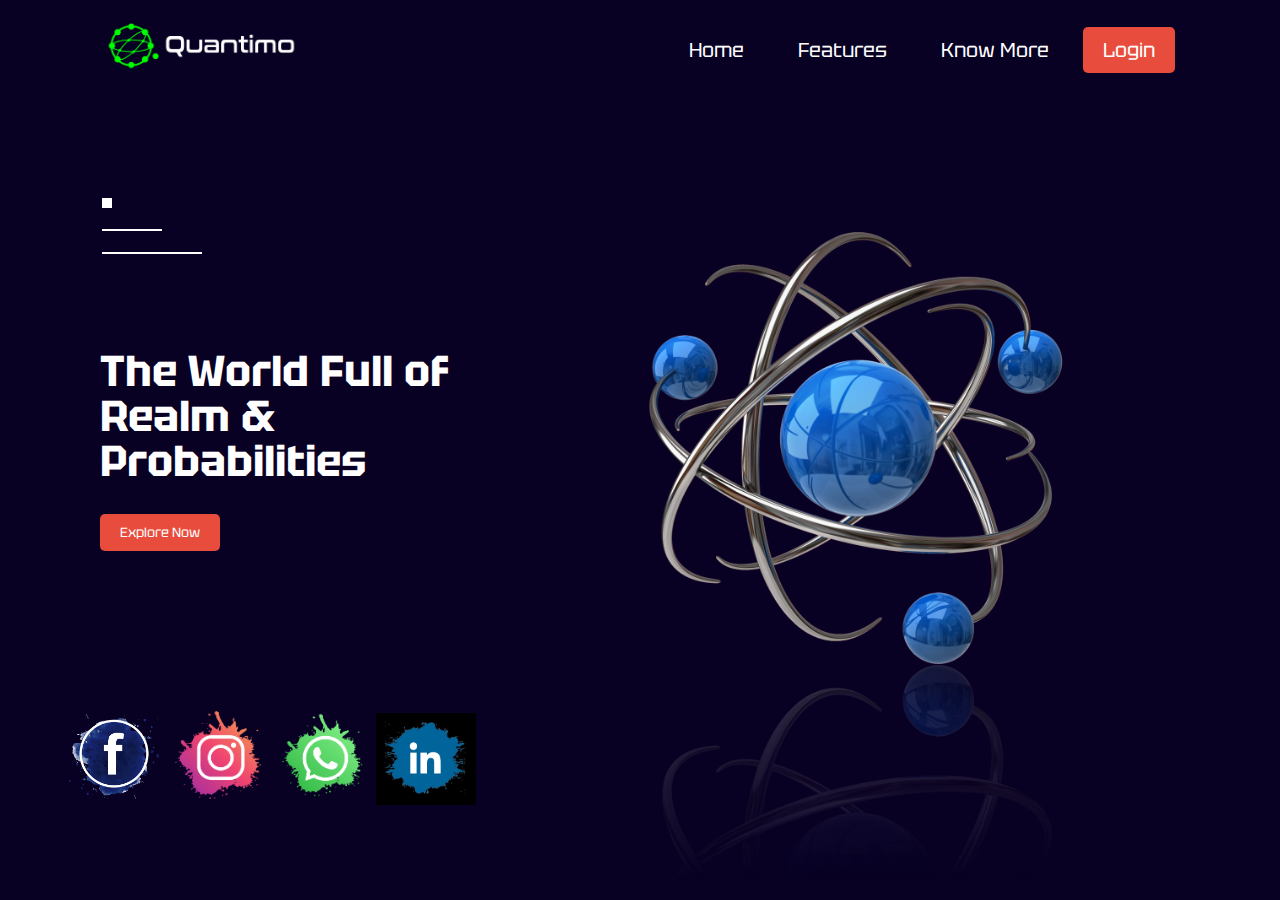
<file: Task 1/index.html>
<!DOCTYPE html>
<html>
<head>

    <title>Quantimo</title>
    <link rel="stylesheet" type="text/css" href="style.css">
    <link
    rel="stylesheet"
    href="https://cdnjs.cloudflare.com/ajax/libs/animate.css/4.1.1/animate.min.css"
  />
</head>
<body>  
<header>
    <nav>
        <div class="logo">
            <img src="images/quantimo.png" width="200">
        </div>
        <div class="menu">
            <a href="#">Home</a>
            <a href="#">Features</a>
            <a href="#">Know More</a>
            <a href="#">Login</a>
        </div>
    </nav>
    <div class="line">
        <div class="box1"></div><br>
        <div class="box2"></div><br>
        <div class="box3"></div>
    </div>
        <div class="container">
            <div class="left animate__animated animate__jackInTheBox">
                <h1>The World Full of<br> Realm & Probabilities</h1>
                <button>Explore Now</button>
            </div>
            <div class="right">
                <img src="images/Quantum.png" class="left animate__animated animate__lightSpeedInLeft animate__delay-1s" >
            </div>
        </div>  
        <div class="s-icon animate__animated animate__lightSpeedInLeft animate__delay-2s">
            <img src="images/icon1.png">  
            <img src="images/icon2.png">
            <img src="images/icon3.png"> 
            <img src="images/icon4.jpeg">

        </body>  
    </header>   
</html>
</file>
<file: Task 1/style.css>
@import url('https://fonts.googleapis.com/css2?family=Tektur:wght@400;500;600;800;900&display=swap');
*{
    
    padding: 0; 
    margin: 0; 
    box-sizing: border-box;
    font-family: 'Tektur', cursive;
}

body{
    background: #080123;
    color: white;
}

nav{
    width: 100%;
    height: 100px;
    display: flex;
    justify-content: space-between;
    align-items: center;
    padding: 0px 100px;
    font-family: 'Poppins',sans-serif;
    position: absolute;
    top: 0;
}

.menu a{
    text-decoration: none;
    color: white;
    font-size: 20px;
    padding: 10px 20px;
    margin: 0px 5px;
}
.menu a:last-child{
    background: #e74c3c;
    border-radius: 5px;
}
.menu a:hover{
    background: #e74c3c;
    border-radius: 5px;
    transition: 0.4s linear;
}
.line{
    position: absolute;
    top: 22%;
    left: 8%;
}

.box1{
    width: 10px; height: 10px; background: white;
}

.box2{
    width: 60px; height: 2px; background: white;
}

.box3{
    width: 100px; height: 2px; background: white;
}

.container{
    width: 100%;
    height: 100vh;
    display: flex;
    justify-content: space-between;
    align-items: center;
    padding: 0px 100px;
}

.left{
    flex-basis: 40%;
}

.right{
    flex-basis: 50%;
}

.right img{
    width: 80%;
    -webkit-box-reflect: below 1px linear-gradient(transparent,transparent,#0004);
}

.left h1{
    font-size: 2.7rem;
    line-height: 2.8rem;
}

.left button{
    background: #e74c3c;
    color: white;
    padding: 10px 20px;
    margin-top: 30px;
    border: none;
    outline: none;
    border-radius: 5px;
}
.s-icon{
    position: absolute;
    bottom: 10%;
    left: 5%;
}

.s-icon img{
    width: 100px;
}
</file>
